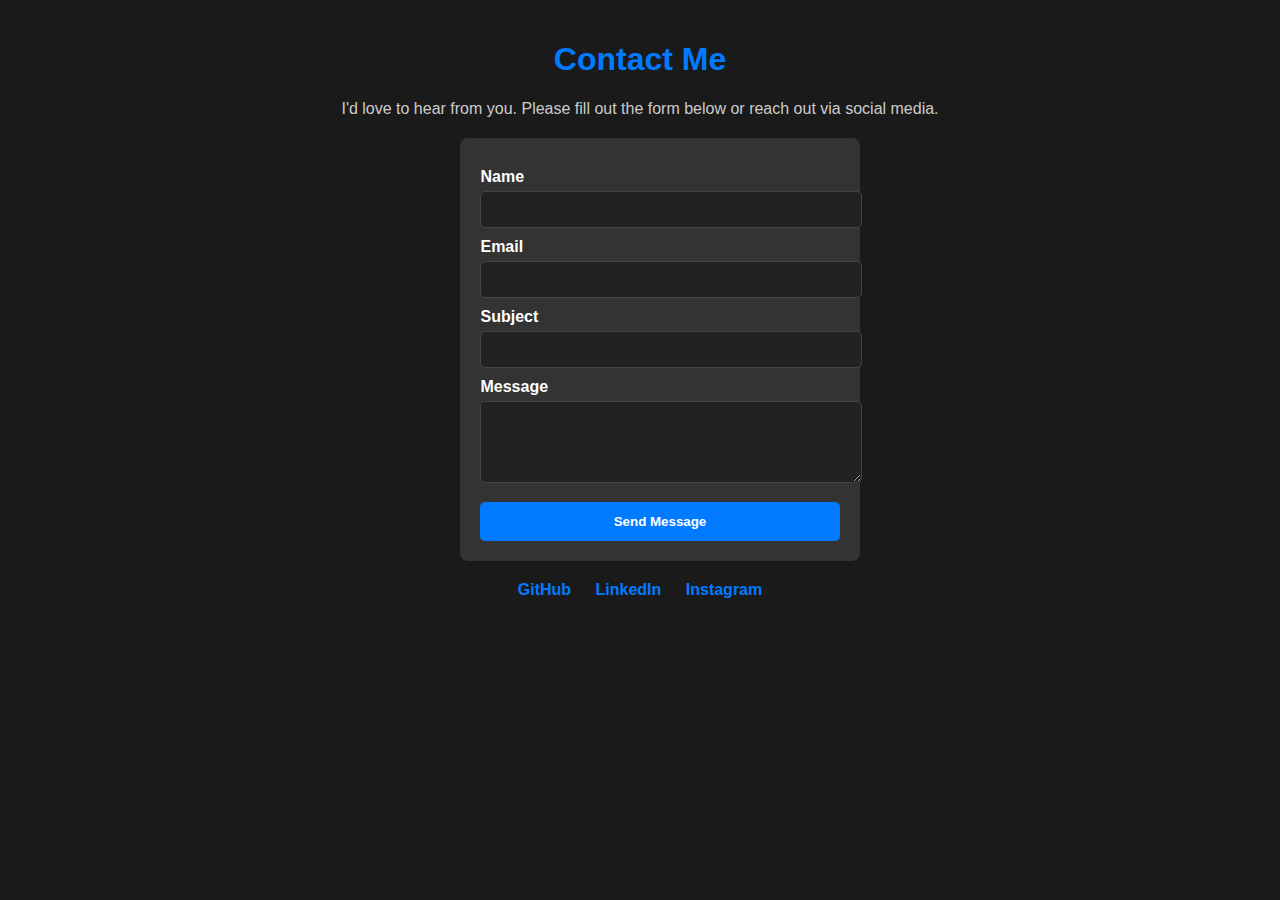
<file: contact.html>
<!DOCTYPE html>
<html lang="en">

<head>
    <meta charset="UTF-8">
    <meta name="viewport" content="width=device-width, initial-scale=1.0">
    <title>Contact - Muhammed Nadeem</title>
    <link rel="stylesheet" href="contact.css">
</head>

<body>
    <header>
        <h1>Contact Me</h1>
        <p>I'd love to hear from you. Please fill out the form below or reach out via social media.</p>
    </header>
    <main>
        <div class="contact-form">
            <form action="#" method="post">
                <label for="name">Name</label>
                <input type="text" id="name" name="name" required>

                <label for="email">Email</label>
                <input type="email" id="email" name="email" required>

                <label for="subject">Subject</label>
                <input type="text" id="subject" name="subject" required>

                <label for="message">Message</label>
                <textarea id="message" name="message" rows="4" required></textarea>

                <button type="submit">Send Message</button>
            </form>
        </div>
        <div class="social-links">
            <a href="https://github.com/nadeemsahul26" target="_blank">GitHub</a>
            <a href="https://www.linkedin.com/in/muhammed-nadeem-sah-751a08228/" target="_blank">LinkedIn</a>
            <a href="https://instagram.com" target="_blank">Instagram</a>
        </div>
    </main>
</body>

</html>
</file>
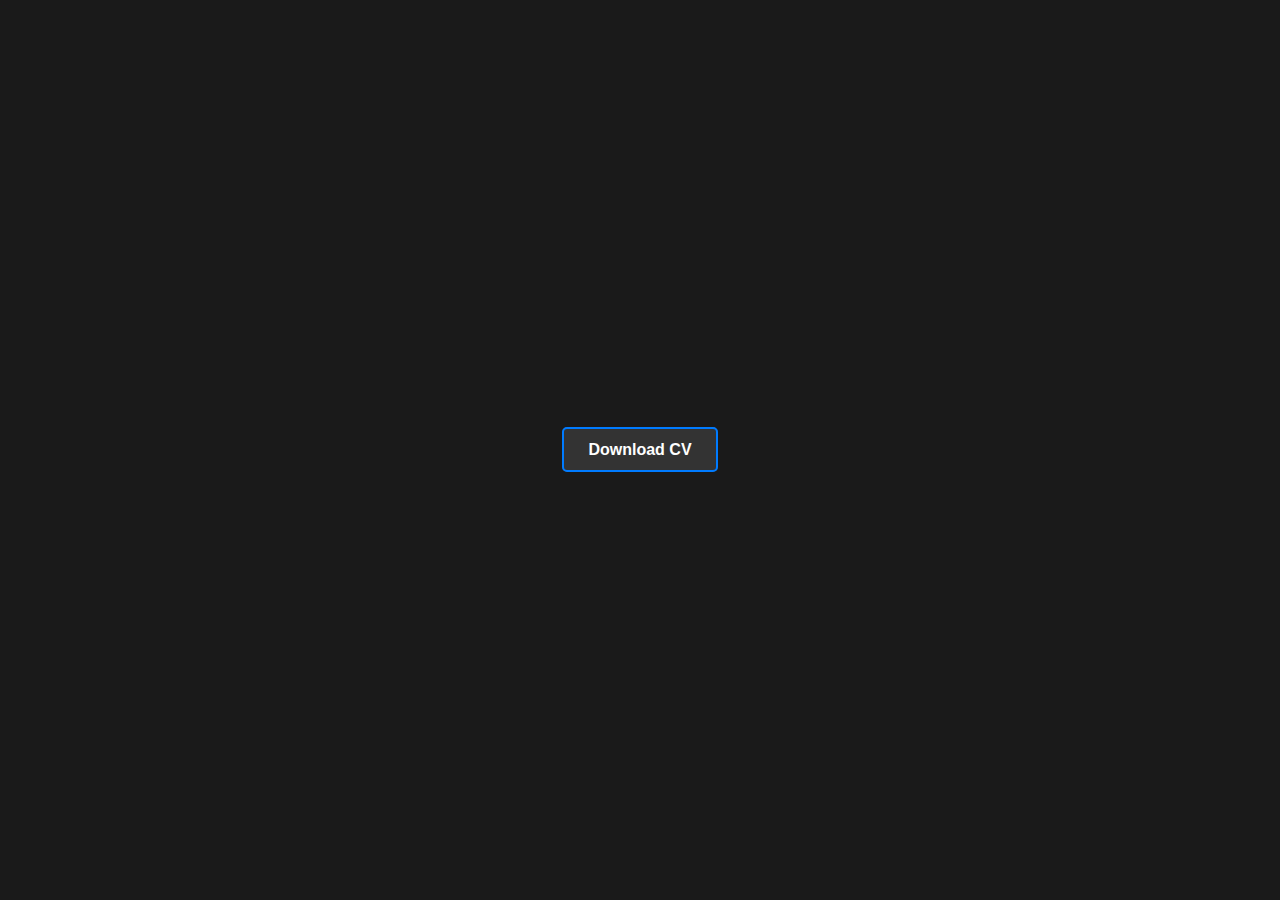
<file: download cv.html>
<!DOCTYPE html>
<html lang="en">

<head>
    <meta charset="UTF-8">
    <meta name="viewport" content="width=device-width, initial-scale=1.0">
    <title>Portfolio</title>
    <link rel="stylesheet" href="cv.css">
</head>

<body>
    <div class="cv-section">
        <a href="resume 2024.pdf" download class="download-cv-button">Download CV</a>
    </div>
</body>

</html>
</file>
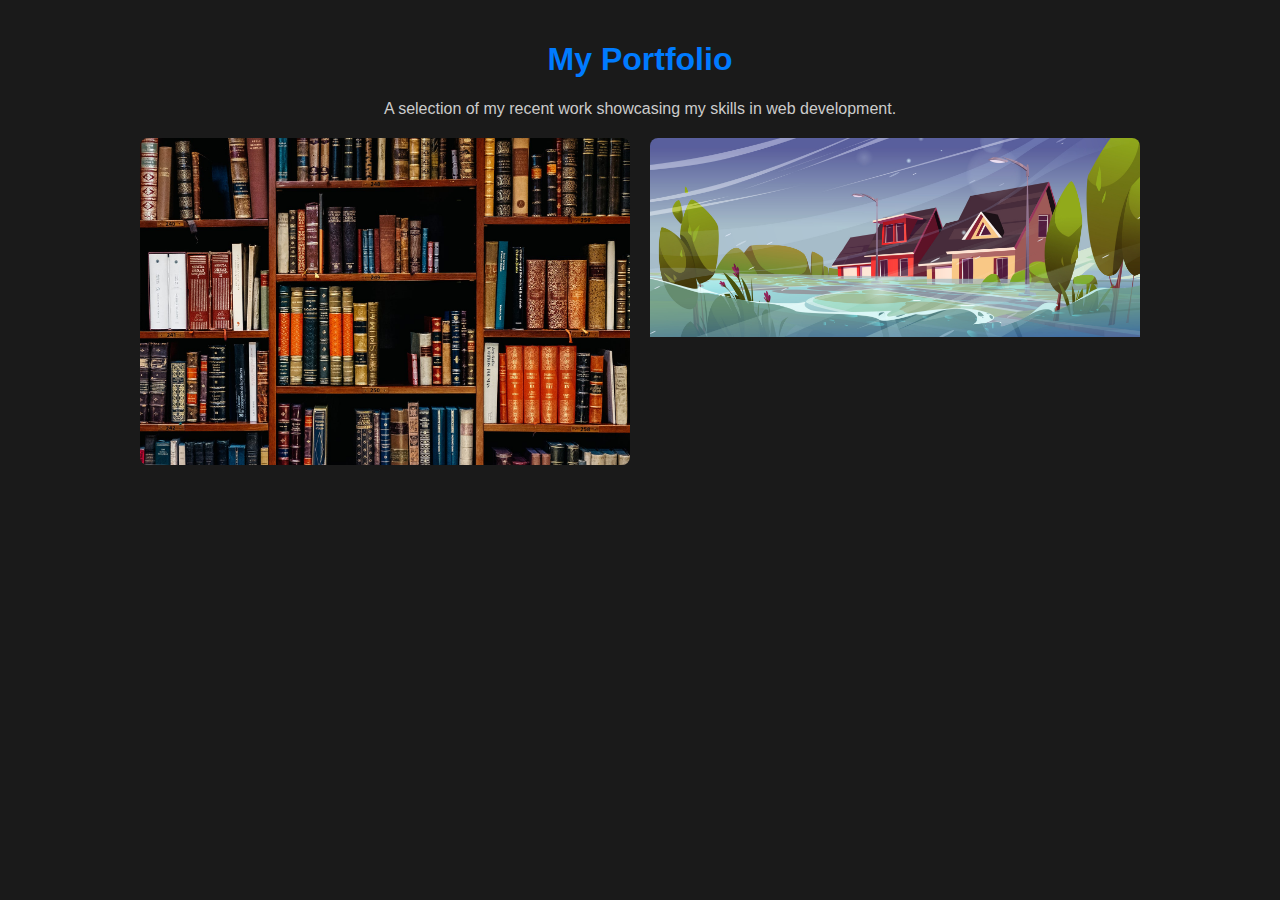
<file: portfolio.html>
<!DOCTYPE html>
<html lang="en">

<head>
    <meta charset="UTF-8">
    <meta name="viewport" content="width=device-width, initial-scale=1.0">
    <title>Portfolio - Muhammed Nadeem</title>
    <link rel="stylesheet" href="portfolio.css">
</head>

<body>
    <header>
        <h1>My Portfolio</h1>
        <p>A selection of my recent work showcasing my skills in web development.</p>
    </header>
    <main>
        <div class="portfolio-grid">
            <div class="portfolio-item">
                <img src="lib.jpg" alt="Project 1">
                <div class="portfolio-info">
                    <h3>Project Title 1</h3>
                    <!-- <h1>Every DAY Science Vocabulary</h1> -->
                    <p>This website focuses on enhancing peoples’ science vocabulary by connecting it to everyday life.
                        Few common scientific terms or concepts will be selected,
                        creating some engaging and informative materials that help people understand and use these terms
                        in their daily conversations.</p>
                    <a href="https://github.com/nadeemsahul26">https://github.com/nadeemsahul26"</a>

                </div>
            </div>
            <div class="portfolio-item">
                <img src="rescue.jpg" alt="Project 2">
                <div class="portfolio-info">
                    <h3>Project Title 2</h3>
                    <p>DISASRER MANAGEMENT</p>
                    <a href="https://github.com/nadeemsahul26">https://github.com/nadeemsahul26"</a>
                </div>
            </div>

    </main>
</body>

</html>
</file>
<file: contact.css>
body {
    font-family: Arial, sans-serif;
    background-color: #1a1a1a;
    color: #ffffff;
    display: flex;
    flex-direction: column;
    align-items: center;
    margin: 0;
    padding: 20px;
}

header {
    text-align: center;
}

header h1 {
    font-size: 2em;
    color: #007bff;
}

header p {
    font-size: 1em;
    color: #cccccc;
    margin-bottom: 20px;
}

/* Contact Form Styles */
.contact-form {
    background-color: #333333;
    padding: 20px;
    border-radius: 8px;
    width: 100%;
    max-width: 500px;
}

.contact-form label {
    display: block;
    margin-top: 10px;
    font-weight: bold;
}

.contact-form input,
.contact-form textarea {
    width: 100%;
    padding: 10px;
    margin-top: 5px;
    border: 1px solid #444;
    border-radius: 5px;
    background-color: #222;
    color: #ffffff;
}

.contact-form button {
    margin-top: 15px;
    width: 100%;
    padding: 12px;
    background-color: #007bff;
    border: none;
    border-radius: 5px;
    color: #ffffff;
    font-weight: bold;
    cursor: pointer;
    transition: background-color 0.3s;
}

.contact-form button:hover {
    background-color: #0056b3;
}

/* Social Links Styles */
.social-links {
    margin-top: 20px;
    text-align: center;
}

.social-links a {
    margin: 0 10px;
    color: #007bff;
    text-decoration: none;
    font-weight: bold;
    transition: color 0.3s;
}

.social-links a:hover {
    color: #0056b3;
}
</file>
<file: cv.css>
body {
    font-family: Arial, sans-serif;
    background-color: #1a1a1a;
    color: #ffffff;
    display: flex;
    justify-content: center;
    align-items: center;
    height: 100vh;
    margin: 0;
}

.cv-section {
    text-align: center;
}

.download-cv-button {
    background-color: #333;
    color: #ffffff;
    padding: 12px 24px;
    text-decoration: none;
    border: 2px solid #007bff;
    border-radius: 5px;
    font-weight: bold;
    font-size: 16px;
    transition: 0.3s;
}

.download-cv-button:hover {
    background-color: #007bff;
    color: #ffffff;
}
</file>
<file: portfolio.css>
body {
    font-family: Arial, sans-serif;
    background-color: #1a1a1a;
    color: #ffffff;
    display: flex;
    flex-direction: column;
    align-items: center;
    margin: 0;
    padding: 20px;
}

header {
    text-align: center;
}

header h1 {
    font-size: 2em;
    color: #007bff;
}

header p {
    font-size: 1em;
    color: #cccccc;
    margin-bottom: 20px;
}

/* Portfolio Grid Styles */
.portfolio-grid {
    display: grid;
    grid-template-columns: repeat(auto-fit, minmax(250px, 1fr));
    gap: 20px;
    width: 100%;
    max-width: 1000px;
}

.portfolio-item {
    position: relative;
    overflow: hidden;
    border-radius: 8px;
}

.portfolio-item img {
    width: 100%;
    display: block;
    transition: transform 0.3s ease;
}

.portfolio-info {
    position: absolute;
    top: 0;
    left: 0;
    right: 0;
    bottom: 0;
    background: rgba(0, 0, 0, 0.7);
    color: #ffffff;
    display: flex;
    flex-direction: column;
    justify-content: center;
    align-items: center;
    opacity: 0;
    transition: opacity 0.3s ease;
    padding: 20px;
    text-align: center;
}

.portfolio-item:hover img {
    transform: scale(1.1);
}

.portfolio-item:hover .portfolio-info {
    opacity: 1;
}

.portfolio-info h3 {
    margin: 0;
    font-size: 1.5em;
    color: #007bff;
}

.portfolio-info p {
    margin-top: 10px;
    font-size: 1em;
    color: #cccccc;
}
</file>
